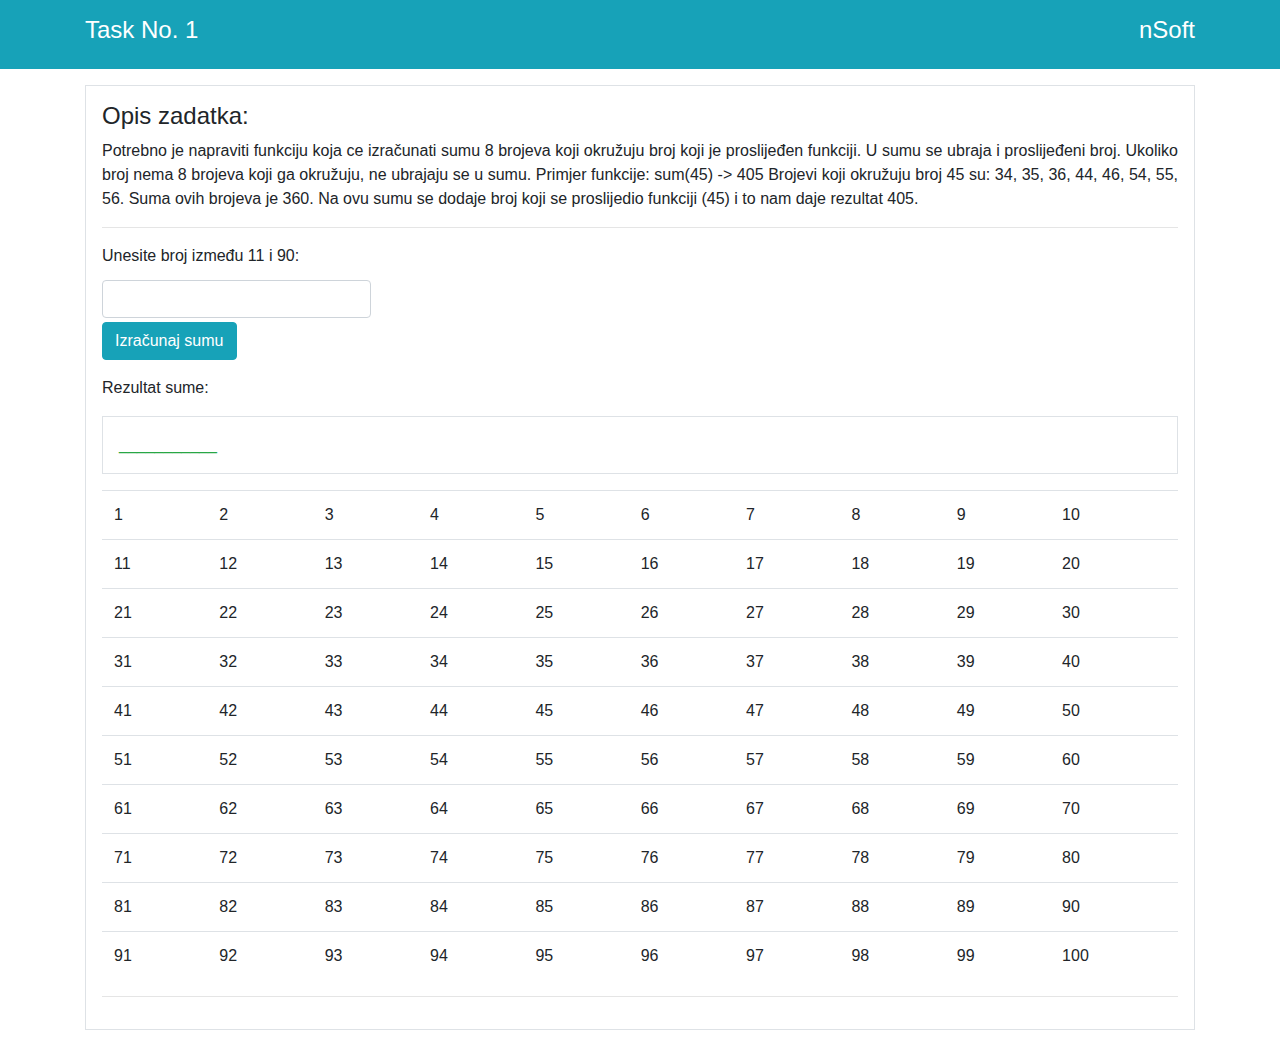
<file: Task 1/index.html>
<!DOCTYPE html>
<html lang="en">
  <head>
    <meta charset="UTF-8" />
    <meta name="viewport" content="width=device-width, initial-scale=1.0" />
    <link
    rel="stylesheet"
    href="https://stackpath.bootstrapcdn.com/bootstrap/4.4.1/css/bootstrap.min.css"
    integrity="sha384-Vkoo8x4CGsO3+Hhxv8T/Q5PaXtkKtu6ug5TOeNV6gBiFeWPGFN9MuhOf23Q9Ifjh"
    crossorigin="anonymous"
    />
    <title>Task No. 1</title>
  </head>
  <body>
    <header class="p-3 bg-info text-white">
      <nav class="container d-flex justify-content-between">
        <a href="index.html" class="text-white"> <h4>Task No. 1</h4></a>
        <h4>nSoft</h4>
      </nav>
    </header>

    <div class="container">
      <div class="my-3 border p-3 text-justify">
        <h4>Opis zadatka:</h4>
        <p>
          Potrebno je napraviti funkciju koja ce izračunati sumu 8 brojeva koji
          okružuju broj koji je proslijeđen funkciji. U sumu se ubraja i
          proslijeđeni broj. Ukoliko broj nema 8 brojeva koji ga okružuju, ne
          ubrajaju se u sumu. Primjer funkcije: sum(45) -> 405 Brojevi koji
          okružuju broj 45 su: 34, 35, 36, 44, 46, 54, 55, 56. Suma ovih brojeva
          je 360. Na ovu sumu se dodaje broj koji se proslijedio funkciji (45) i
          to nam daje rezultat 405.
        </p>
        <hr />
        <form>
          <div class="form-group">
            <label>Unesite broj između 11 i 90: </label>

            <input
              type="number"
              id="val"
              class="form-control my-1 w-25"
              min="11"
              max="89"
              required
            />
            <input
              type="submit"
              value="Izračunaj sumu"
              id="btn"
              class="btn btn-info"
            />
          </div>
          <div class="form-group">
            <p>Rezultat sume:</p>
            <p id="suma" class="border p-3 text-success">___________</p>
            <table id="arr" class="table table-border"></table>
          </div>
        </form>
        <hr />
      </div>
    </div>

    <script src="script.js"></script>
  </body>
</html>
</file>
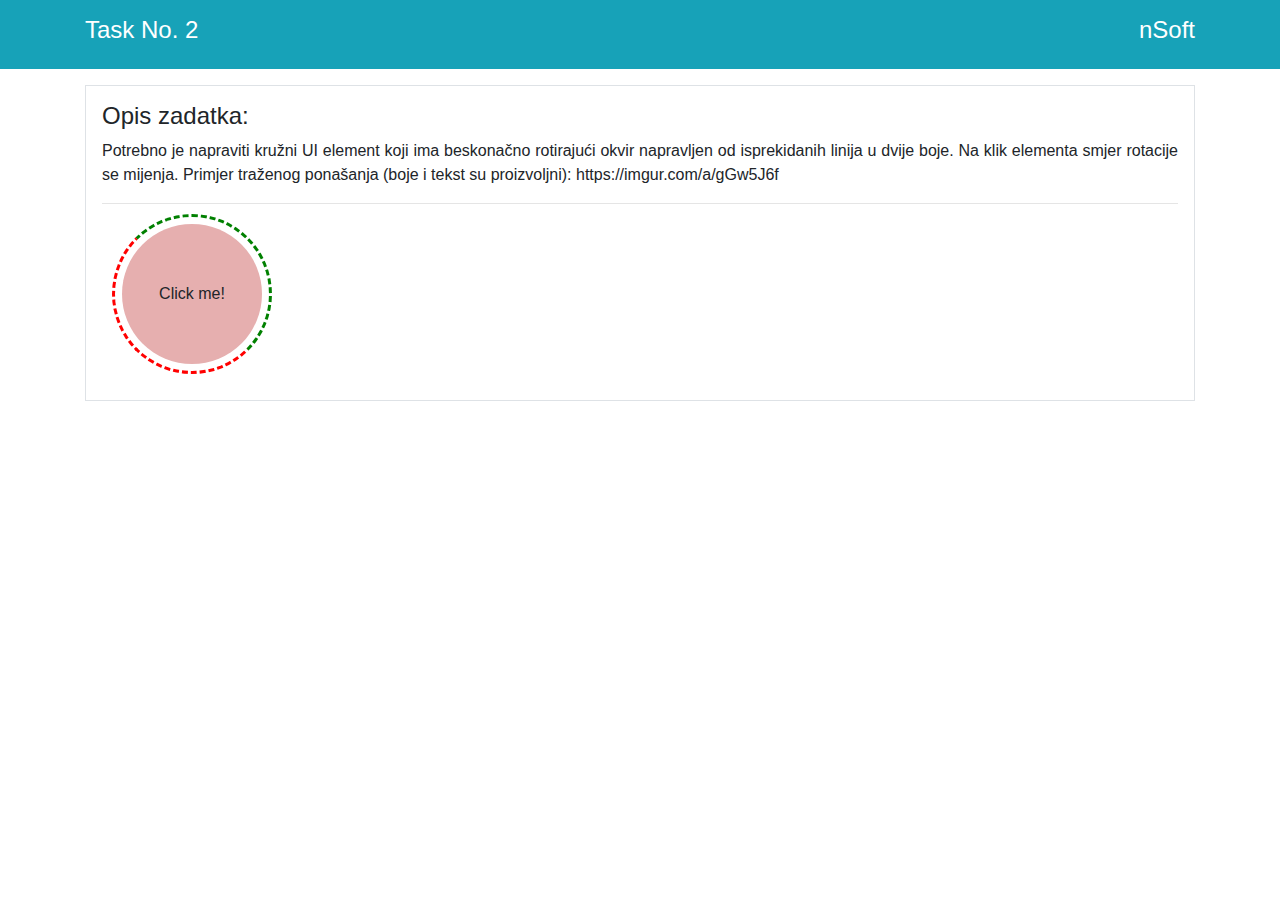
<file: Task 2/index2.html>
<!DOCTYPE html>
<html lang="en">
  <head>
    <meta charset="UTF-8" />
    <meta name="viewport" content="width=device-width, initial-scale=1.0" />
    <link
      rel="stylesheet"
      href="https://stackpath.bootstrapcdn.com/bootstrap/4.4.1/css/bootstrap.min.css"
      integrity="sha384-Vkoo8x4CGsO3+Hhxv8T/Q5PaXtkKtu6ug5TOeNV6gBiFeWPGFN9MuhOf23Q9Ifjh"
      crossorigin="anonymous"
    />
    <link rel="stylesheet" href="style.css" />
    <title>Task No. 2</title>
  </head>
  <body>
    <header class="p-3 bg-info text-white">
      <nav class="container d-flex justify-content-between">
        <a href="index2.html" class="text-white"> <h4>Task No. 2</h4></a>
        <h4>nSoft</h4>
      </nav>
    </header>
    <div class="container">
      <div class="my-3 border p-3 text-justify">
        <h4>Opis zadatka:</h4>
        <p>
          Potrebno je napraviti kružni UI element koji ima beskonačno rotirajući
          okvir napravljen od isprekidanih linija u dvije boje. Na klik elementa
          smjer rotacije se mijenja. Primjer traženog ponašanja (boje i tekst su
          proizvoljni): https://imgur.com/a/gGw5J6f
        </p>
        <hr />
        <div class="circle">Click me!</div>
      </div>
    </div>
    <script src="script1.js"></script>
  </body>
</html>
</file>
<file: Task 2/style.css>
html {
    overflow-y: scroll;
}

.circle {
  width: 140px;
  height: 140px;
  border-radius: 50%;
  position: relative;
  margin: 20px;
  background-color: rgb(230, 175, 175);
  display: flex;
  align-items: center;
  justify-content: center;
}

.circle:before {
  content: "";
  height: calc(100% + 20px);
  width: calc(100% + 20px);
  border-radius: inherit;
  animation: spin 10s linear infinite;
  top: -10px;
  right: -10px;
  position: absolute;
  border: 3px dashed;
  border-color: green green red red;
  text-align: center;
}

.nova:before {
  animation: spin1 10s linear infinite;
}

@keyframes spin1 {
  100% {
    transform: rotateZ(-360deg);
  }
}

@keyframes spin {
  100% {
    transform: rotateZ(360deg);
  }
}
</file>
